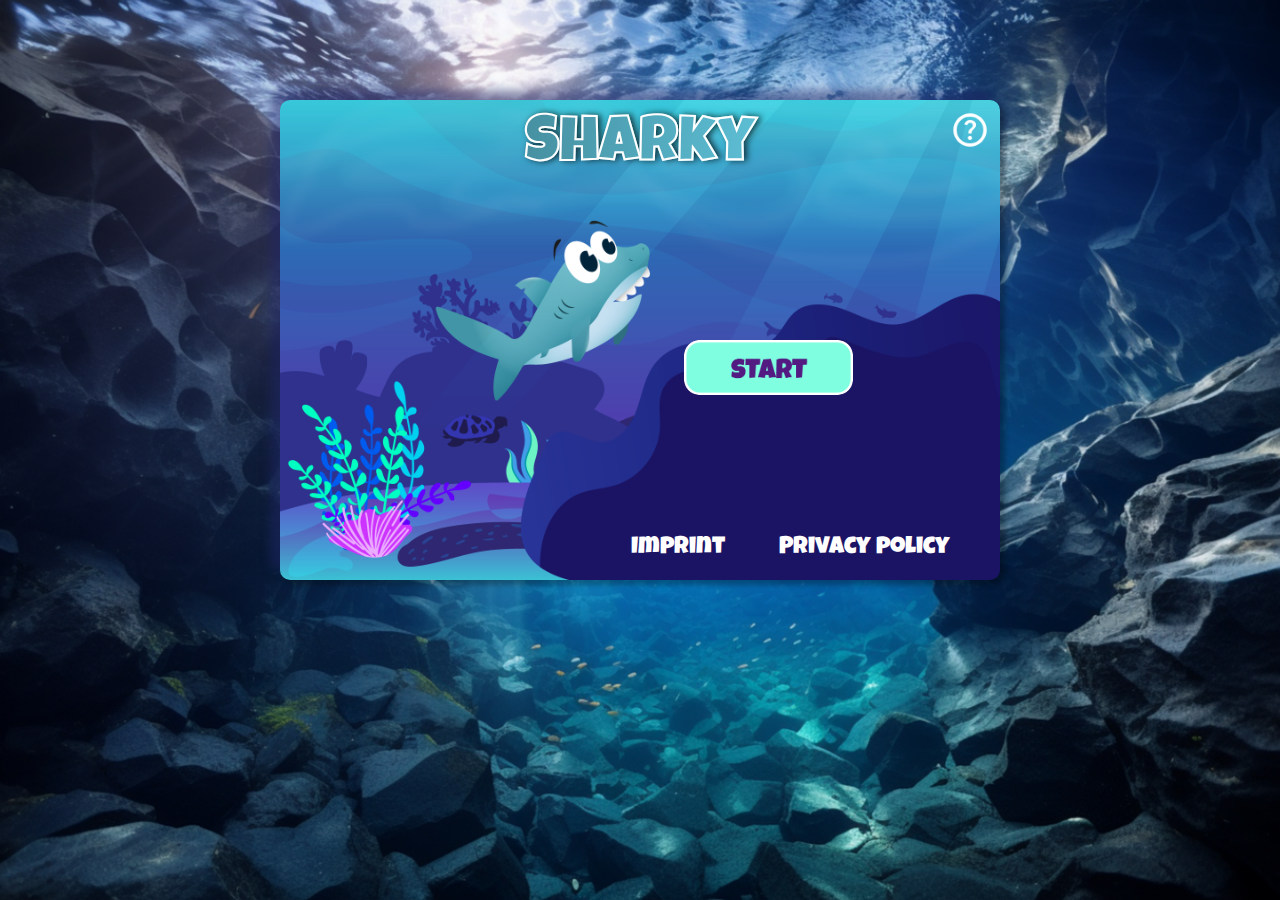
<file: index.html>
<!DOCTYPE html>
<html lang="en">

<head>
    <meta charset="UTF-8">
    <meta name="viewport" content="width=device-width, initial-scale=1.0, maximum-scale=1.0">
    <link rel="icon" type="image/x-icon" href="icons/hai.png">
    <link rel="apple-touch-icon" href="icons/hai.png">
    <link rel="stylesheet" href="style.css">
    <title>Sharky</title>
    <script src="./models/keyboard.class.js"></script>
    <script src="./models/world-music.class.js"></script>
    <script src="./models/world.class.js"></script>
    <script src="./models/drawable-object.class.js"></script>
    <script src="./models/movable-object.class.js"></script>
    <script src="./models/character-img.class.js"></script>
    <script src="./models/character.class.js"></script>
    <script src="./models/jellyfish.class.js"></script>
    <script src="./models/pufferfish.class.js"></script>
    <script src="./models/endboss.class.js"></script>
    <script src="./models/coin.class.js"></script>
    <script src="./models/poison.class.js"></script>
    <script src="./models/statusbar.class.js"></script>
    <script src="./models/light.class.js"></script>
    <script src="./models/background.class.js"></script>
    <script src="./models/throwable-object.class.js"></script>
    <script src="./models/level.class.js"></script>
    <script src="./levels/level1.js"></script>
    <script src="./js/game.js"></script>
</head>

<body onload="init()">
    <div id="container">
        <h1>Sharky</h1>
        <div class="info">
            <img id="sound" onclick="toggleVolume()" src="icons/sound-on.png" alt="" style="display: none;">
            <img id="info" onclick="toggleInfo()" src="icons/info.png" alt="">
            <img id="fullscreen" onclick="toggleFullscreen()" src="icons/fullscreen.png" alt="">
        </div>
        <div class="help transition" id="help" style="display: none; opacity: 0;" onclick="toggleInfo()">
            <div class="help-cont">
                <table>
                    <tr>
                        <td>Arrow Keys:</td>
                        <td>Swim Left/Right</td>
                    </tr>
                    <tr>
                        <td>Spacebar (hold):</td>
                        <td>Swim Up</td>
                    </tr>
                    <tr>
                        <td>Q:</td>
                        <td>Kill Pufferfish with a slap</td>
                    </tr>
                    <tr>
                        <td>W:</td>
                        <td>Bubbletrap Jellyfish</td>
                    </tr>
                    <tr>
                        <td>E:</td>
                        <td>Special bubble for Endboss</td>
                    </tr>
                </table>
            </div>
        </div>
        <canvas id="canvas" width="720" height="480"></canvas>
        <menu>
            <img onclick="initGame('firststart')" id="start" class="start transition" src="img/6.Botones/Start/2.png" alt="">
        </menu>
        <div id="impress" class="impress">
            <a class="transition" href="impressum.html">Imprint</a>
            <a class="transition" href="privacy.html">Privacy policy</a>
        </div>
        <div id="hud" class="hud" style="display: none;">
            <div class="panel">
                <div class="panel-wrapper-left">
                    <button id="btnLeft"><img class="arrow" src="icons/left.png" alt=""></button>
                    <button id="btnRight"><img class="arrow" src="icons/right.png" alt=""></button>
                </div>
            </div>
            <div class="panel">
                <div class="panel-wrapper-right">
                    <div>
                        <button id="btnOne">
                            <img class="fin-slap" src="img/1.Sharkie/4.Attack/Fin slap/5.png" alt="">
                        </button>
                        <button id="btnTwo">
                            <img class="bubble-key" src="img/1.Sharkie/4.Attack/Bubble trap/Bubble.png" alt="">
                        </button>
                        <button id="btnThree">
                            <img class="bubble-key"
                                src="img/1.Sharkie/4.Attack/Bubble trap/Poisoned Bubble (for whale).png" alt="">
                        </button>
                    </div>
                    <div>
                        <button id="btnUp"><img class="arrow" src="icons/up.png" alt=""></button>
                    </div>
                </div>
            </div>
        </div>
        <div class="loading-screen transition" id="loadingScreen" style="opacity: 0; display: none;">
            <p>Game is loading...</p>
        </div>
        <div class="victory-screen transition d-none" id="victory">
            <img cl onclick="initGame('victory')" class="tryagain transition"
                src="img/6.Botones/Try again/Recurso 17.png" alt="">
        </div>
        <div class="gameover-screen transition d-none" id="gameover">
            <img class="gameover-title" src="img/6.Botones/Tittles/Game Over/Recurso 13.png" alt="">
            <img onclick="initGame('gameover')" class="tryagain transition" src="img/6.Botones/Try again/Recurso 17.png"
                alt="">
        </div>
    </div>

    <div class="rotate-device">
        <p>Please Rotate your Device</p>
    </div>
</body>

</html>
</file>
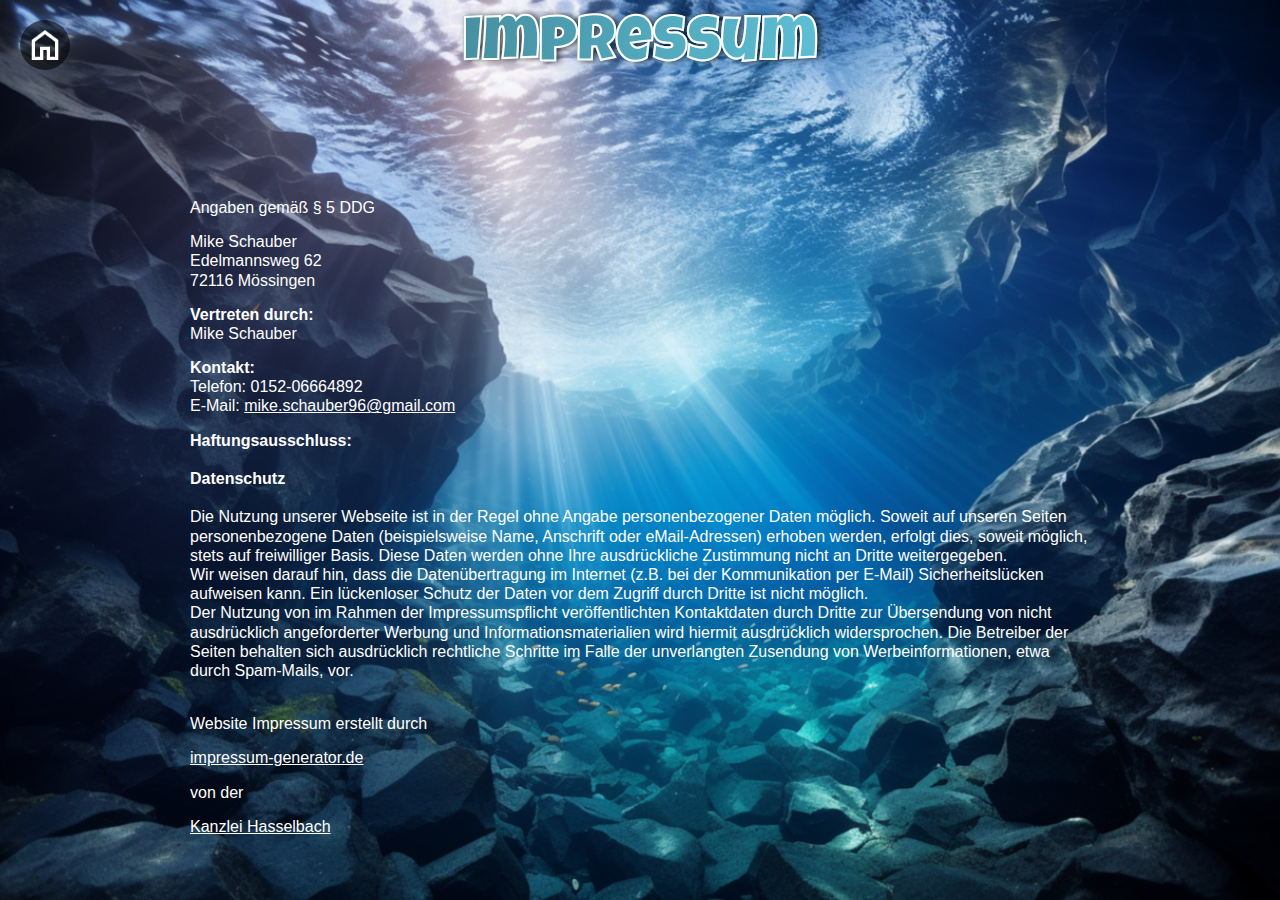
<file: impressum.html>
<!DOCTYPE html>
<html lang="en">

<head>
    <meta charset="UTF-8">
    <meta name="viewport" content="width=device-width, initial-scale=1.0, maximum-scale=1.0">
    <link rel="icon" type="image/x-icon" href="icons/hai.png">
    <link rel="apple-touch-icon" href="icons/hai.png">
    <link rel="stylesheet" href="style.css">
    <title>Sharky</title>
</head>

<body>
    <a class="home-a" href="index.html">
        <img class="home transition" src="icons/home.png" alt="">
    </a>
    <h2 class="impressum-h1">Impressum</h2>
    <div class='impressum'>
        <div class="impressum-cont">
            <p>Angaben gemäß § 5 DDG</p>
            <p>Mike Schauber <br>
                Edelmannsweg 62<br>
                72116 Mössingen <br>
            </p>
            <p> <strong>Vertreten durch: </strong><br>
                Mike Schauber<br>
            </p>
            <p><strong>Kontakt:</strong> <br>
                Telefon: 0152-06664892<br>
                E-Mail: <a href='mailto:mike.schauber96@gmail.com'>mike.schauber96@gmail.com</a></br></p>
            <p class="datenschutz"><strong>Haftungsausschluss: </strong><br><br><strong>Datenschutz</strong><br><br>
                Die Nutzung unserer Webseite ist in der Regel ohne Angabe personenbezogener Daten möglich. Soweit auf
                unseren Seiten personenbezogene Daten (beispielsweise Name, Anschrift oder eMail-Adressen) erhoben
                werden,
                erfolgt dies, soweit möglich, stets auf freiwilliger Basis. Diese Daten werden ohne Ihre ausdrückliche
                Zustimmung nicht an Dritte weitergegeben. <br>
                Wir weisen darauf hin, dass die Datenübertragung im Internet (z.B. bei der Kommunikation per E-Mail)
                Sicherheitslücken aufweisen kann. Ein lückenloser Schutz der Daten vor dem Zugriff durch Dritte ist
                nicht
                möglich. <br>
                Der Nutzung von im Rahmen der Impressumspflicht veröffentlichten Kontaktdaten durch Dritte zur
                Übersendung
                von nicht ausdrücklich angeforderter Werbung und Informationsmaterialien wird hiermit ausdrücklich
                widersprochen. Die Betreiber der Seiten behalten sich ausdrücklich rechtliche Schritte im Falle der
                unverlangten Zusendung von Werbeinformationen, etwa durch Spam-Mails, vor.<br>
            </p><br>
            Website Impressum erstellt durch <a href="https://www.impressum-generator.de">impressum-generator.de</a> von
            der
            <a href="https://www.kanzlei-hasselbach.de/" rel="nofollow">Kanzlei Hasselbach</a>
        </div>
    </div>
    <footer></footer>
</body>

</html>
</file>
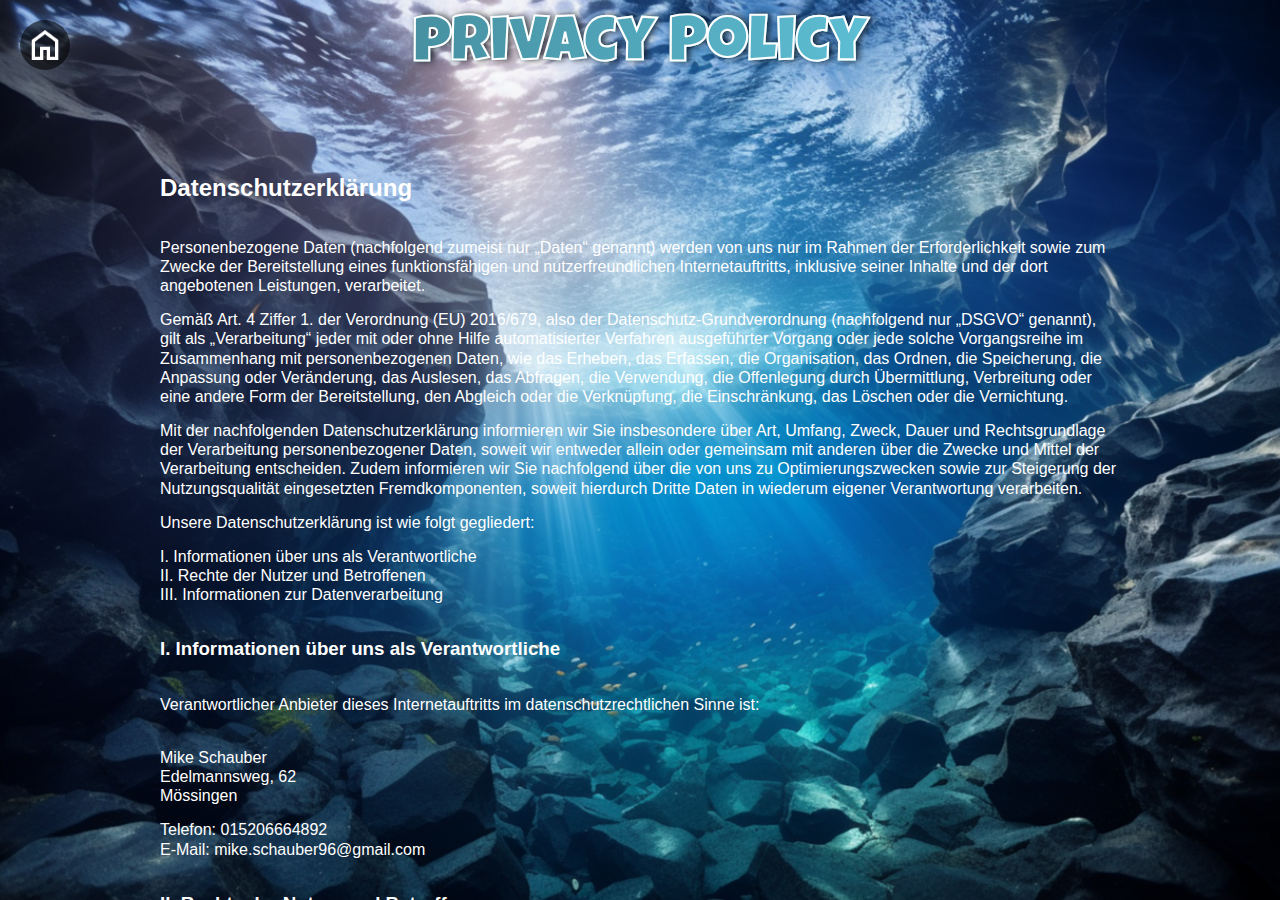
<file: privacy.html>
<!DOCTYPE html>
<html lang="en">

<head>
    <meta charset="UTF-8">
    <meta name="viewport" content="width=device-width, initial-scale=1.0, maximum-scale=1.0">
    <link rel="icon" type="image/x-icon" href="icons/hai.png">
    <link rel="apple-touch-icon" href="icons/hai.png">
    <link rel="stylesheet" href="style.css">
    <title>Sharky</title>
</head>


<body>
    <a href="index.html">
        <img class="home transition" src="icons/home.png" alt="">
    </a>
    <h2 class="impressum-h1" id="priv-h1">privacy Policy</h2>
    <div class='impressum'>
        <div class="privacy">
            <h2 class="wp-block-heading">Datenschutzerklärung</h2>
            <p>Personenbezogene Daten (nachfolgend zumeist nur „Daten“ genannt) werden von uns nur im Rahmen der
                Erforderlichkeit sowie zum Zwecke der Bereitstellung eines funktionsfähigen und nutzerfreundlichen
                Internetauftritts, inklusive seiner Inhalte und der dort angebotenen Leistungen, verarbeitet.</p>
            <p>Gemäß Art. 4 Ziffer 1. der Verordnung (EU) 2016/679, also der Datenschutz-Grundverordnung (nachfolgend
                nur
                „DSGVO“ genannt), gilt als „Verarbeitung“ jeder mit oder ohne Hilfe automatisierter Verfahren
                ausgeführter
                Vorgang oder jede solche Vorgangsreihe im Zusammenhang mit personenbezogenen Daten, wie das Erheben, das
                Erfassen, die Organisation, das Ordnen, die Speicherung, die Anpassung oder Veränderung, das Auslesen,
                das
                Abfragen, die Verwendung, die Offenlegung durch Übermittlung, Verbreitung oder eine andere Form der
                Bereitstellung, den Abgleich oder die Verknüpfung, die Einschränkung, das Löschen oder die Vernichtung.
            </p>
            <p>Mit der nachfolgenden Datenschutzerklärung informieren wir Sie insbesondere über Art, Umfang, Zweck,
                Dauer
                und Rechtsgrundlage der Verarbeitung personenbezogener Daten, soweit wir entweder allein oder gemeinsam
                mit
                anderen über die Zwecke und Mittel der Verarbeitung entscheiden. Zudem informieren wir Sie nachfolgend
                über
                die von uns zu Optimierungszwecken sowie zur Steigerung der Nutzungsqualität eingesetzten
                Fremdkomponenten,
                soweit hierdurch Dritte Daten in wiederum eigener Verantwortung verarbeiten.</p>
            <p>Unsere Datenschutzerklärung ist wie folgt gegliedert:</p>



            <p>I. Informationen über uns als Verantwortliche<br>II. Rechte der Nutzer und Betroffenen<br>III.
                Informationen
                zur Datenverarbeitung</p>



            <h3 class="wp-block-heading">I. Informationen über uns als Verantwortliche</h3>



            <p>Verantwortlicher Anbieter dieses Internetauftritts im datenschutzrechtlichen Sinne ist:</p>



            <br>Mike Schauber<br>Edelmannsweg, 62<br>Mössingen



            <p>Telefon: 015206664892 <br>E-Mail: mike.schauber96@gmail.com



            </p>

            <h3 class="wp-block-heading">II. Rechte der Nutzer und Betroffenen</h3>



            <p>Mit Blick auf die nachfolgend noch näher beschriebene Datenverarbeitung haben die Nutzer und Betroffenen
                das
                Recht</p>



            <ul class="wp-block-list">
                <li>auf Bestätigung, ob sie betreffende Daten verarbeitet werden, auf Auskunft über die verarbeiteten
                    Daten,
                    auf weitere Informationen über die Datenverarbeitung sowie auf Kopien der Daten (vgl. auch Art. 15
                    DSGVO);</li>



                <li>auf Berichtigung oder Vervollständigung unrichtiger bzw. unvollständiger Daten (vgl. auch Art. 16
                    DSGVO);</li>



                <li>auf unverzügliche Löschung der sie betreffenden Daten (vgl. auch Art. 17 DSGVO), oder, alternativ,
                    soweit eine weitere Verarbeitung gemäß Art. 17 Abs. 3 DSGVO erforderlich ist, auf Einschränkung der
                    Verarbeitung nach Maßgabe von Art. 18 DSGVO;</li>



                <li>auf Erhalt der sie betreffenden und von ihnen bereitgestellten Daten und auf Übermittlung dieser
                    Daten
                    an andere Anbieter/Verantwortliche (vgl. auch Art. 20 DSGVO);</li>



                <li>auf Beschwerde gegenüber der Aufsichtsbehörde, sofern sie der Ansicht sind, dass die sie
                    betreffenden
                    Daten durch den Anbieter unter Verstoß gegen datenschutzrechtliche Bestimmungen verarbeitet werden
                    (vgl.
                    auch Art. 77 DSGVO).</li>
            </ul>



            <p>Darüber hinaus ist der Anbieter dazu verpflichtet, alle Empfänger, denen gegenüber Daten durch den
                Anbieter
                offengelegt worden sind, über jedwede Berichtigung oder Löschung von Daten oder die Einschränkung der
                Verarbeitung, die aufgrund der Artikel 16, 17 Abs. 1, 18 DSGVO erfolgt, zu unterrichten. Diese
                Verpflichtung
                besteht jedoch nicht, soweit diese Mitteilung unmöglich oder mit einem unverhältnismäßigen Aufwand
                verbunden
                ist. Unbeschadet dessen hat der Nutzer ein Recht auf Auskunft über diese Empfänger.</p>



            <p><strong>Ebenfalls haben die Nutzer und Betroffenen nach Art. 21 DSGVO das Recht auf Widerspruch gegen die
                    künftige Verarbeitung der sie betreffenden Daten, sofern die Daten durch den Anbieter nach Maßgabe
                    von
                    Art. 6 Abs. 1 lit. f) DSGVO verarbeitet werden. Insbesondere ist ein Widerspruch gegen die
                    Datenverarbeitung zum Zwecke der Direktwerbung statthaft.</strong></p>



            <h3 class="wp-block-heading">III. Informationen zur Datenverarbeitung</h3>



            <p>Ihre bei Nutzung unseres Internetauftritts verarbeiteten Daten werden gelöscht oder gesperrt, sobald der
                Zweck der Speicherung entfällt, der Löschung der Daten keine gesetzlichen Aufbewahrungspflichten
                entgegenstehen und nachfolgend keine anderslautenden Angaben zu einzelnen Verarbeitungsverfahren gemacht
                werden.</p>
            <h4 class="jet-listing-dynamic-field__content">Kontaktanfragen / Kontaktmöglichkeit</h4>
            <p>Sofern Sie per Kontaktformular oder E-Mail mit uns in Kontakt treten, werden die dabei von Ihnen
                angegebenen
                Daten zur Bearbeitung Ihrer Anfrage genutzt. Die Angabe der Daten ist zur Bearbeitung und Beantwortung
                Ihre
                Anfrage erforderlich – ohne deren Bereitstellung können wir Ihre Anfrage nicht oder allenfalls
                eingeschränkt
                beantworten.</p>
            <p>Rechtsgrundlage für diese Verarbeitung ist Art. 6 Abs. 1 lit. b) DSGVO.</p>
            <p>Ihre Daten werden gelöscht, sofern Ihre Anfrage abschließend beantwortet worden ist und der Löschung
                keine
                gesetzlichen Aufbewahrungspflichten entgegenstehen, wie bspw. bei einer sich etwaig anschließenden
                Vertragsabwicklung.</p>
            <h4 class="jet-listing-dynamic-field__content">Serverdaten</h4>
            <p>Aus technischen Gründen, insbesondere zur Gewährleistung eines sicheren und stabilen Internetauftritts,
                werden Daten durch Ihren Internet-Browser an uns bzw. an unseren Webspace-Provider übermittelt. Mit
                diesen
                sog. Server-Logfiles werden u.a. Typ und Version Ihres Internetbrowsers, das Betriebssystem, die
                Website,
                von der aus Sie auf unseren Internetauftritt gewechselt haben (Referrer URL), die Website(s) unseres
                Internetauftritts, die Sie besuchen, Datum und Uhrzeit des jeweiligen Zugriffs sowie die IP-Adresse des
                Internetanschlusses, von dem aus die Nutzung unseres Internetauftritts erfolgt, erhoben.</p>
            <p>Diese so erhobenen Daten werden vorrübergehend gespeichert, dies jedoch nicht gemeinsam mit anderen Daten
                von
                Ihnen.</p>
            <p>Diese Speicherung erfolgt auf der Rechtsgrundlage von Art. 6 Abs. 1 lit. f) DSGVO. Unser berechtigtes
                Interesse liegt in der Verbesserung, Stabilität, Funktionalität und Sicherheit unseres
                Internetauftritts.
            </p>
            <p>Die Daten werden spätestens nach sieben Tage wieder gelöscht, soweit keine weitere Aufbewahrung zu
                Beweiszwecken erforderlich ist. Andernfalls sind die Daten bis zur endgültigen Klärung eines Vorfalls
                ganz
                oder teilweise von der Löschung ausgenommen.</p>
            <h4 class="jet-listing-dynamic-field__content">Facebook</h4>
            <p>Zur Bewerbung unserer Produkte und Leistungen sowie zur Kommunikation mit Interessenten oder Kunden
                betreiben
                wir eine Firmenpräsenz auf der Plattform Facebook.</p>
            <p>Auf dieser Social-Media-Plattform sind wir gemeinsam mit der Meta Platforms Ireland Limited, 4 Grand
                Canal
                Square, Dublin 2, Irland, verantwortlich.</p>
            <p>Der Datenschutzbeauftragte von Facebook kann über ein Kontaktformular erreicht werden:</p>
            <p><a href="https://www.facebook.com/help/contact/540977946302970" target="_blank"
                    rel="noopener nofollow">https://www.facebook.com/help/contact/540977946302970</a></p>
            <p>Die gemeinsame Verantwortlichkeit haben wir in einer Vereinbarung bezüglich der jeweiligen
                Verpflichtungen im
                Sinne der DSGVO geregelt. Diese Vereinbarung, aus der sich die gegenseitigen Verpflichtungen ergeben,
                ist
                unter dem folgenden Link abrufbar:</p>
            <p><a href="https://www.facebook.com/legal/terms/page_controller_addendum" target="_blank"
                    rel="noopener nofollow">https://www.facebook.com/legal/terms/page_controller_addendum</a></p>
            <p>Rechtsgrundlage für die dadurch erfolgende und nachfolgend wiedergegebene Verarbeitung von
                personenbezogenen
                Daten ist Art. 6 Abs. 1 lit. f DSGVO. Unser berechtigtes Interesse besteht an der Analyse, der
                Kommunikation
                sowie dem Absatz und der Bewerbung unserer Produkte und Leistungen.</p>
            <p>Rechtsgrundlage kann auch eine Einwilligung des Nutzers gemäß Art. 6 Abs. 1 lit. a DSGVO gegenüber dem
                Plattformbetreiber sein. Die Einwilligung hierzu kann der Nutzer nach Art. 7 Abs. 3 DSGVO jederzeit
                durch
                eine Mitteilung an den Plattformbetreiber für die Zukunft widerrufen.</p>
            <p>Bei dem Aufruf unseres Onlineauftritts auf der Plattform Facebook werden von der Facebook Ireland Ltd.
                als
                Betreiberin der Plattform in der EU Daten des Nutzers (z.B. persönliche Informationen, IP-Adresse etc.)
                verarbeitet.</p>
            <p>Diese Daten des Nutzers dienen zu statistischen Informationen über die Inanspruchnahme unserer
                Firmenpräsenz
                auf Facebook. Die Facebook Ireland Ltd. nutzt diese Daten zu Marktforschungs- und Werbezwecken sowie zur
                Erstellung von Profilen der Nutzer. Anhand dieser Profile ist es der Facebook Ireland Ltd.
                beispielsweise
                möglich, die Nutzer innerhalb und außerhalb von Facebook interessenbezogen zu bewerben. Ist der Nutzer
                zum
                Zeitpunkt des Aufrufes in seinem Account auf Facebook eingeloggt, kann die Facebook Ireland Ltd. zudem
                die
                Daten mit dem jeweiligen Nutzerkonto verknüpfen.</p>
            <p>Im Falle einer Kontaktaufnahme des Nutzers über Facebook werden die bei dieser Gelegenheit eingegebenen
                personenbezogenen Daten des Nutzers zur Bearbeitung der Anfrage genutzt. Die Daten des Nutzers werden
                bei
                uns gelöscht, sofern die Anfrage des Nutzers abschließend beantwortet wurde und keine gesetzlichen
                Aufbewahrungspflichten, wie z.B. bei einer anschließenden Vertragsabwicklung, entgegenstehen.</p>
            <p>Zur Verarbeitung der Daten werden von der Facebook Ireland Ltd. ggf. auch Cookies gesetzt.</p>
            <p>Sollte der Nutzer mit dieser Verarbeitung nicht einverstanden sein, so besteht die Möglichkeit, die
                Installation der Cookies durch eine entsprechende Einstellung des Browsers zu verhindern. Bereits
                gespeicherte Cookies können ebenfalls jederzeit gelöscht werden. Die Einstellungen hierzu sind vom
                jeweiligen Browser abhängig. Bei Flash-Cookies lässt sich die Verarbeitung nicht über die Einstellungen
                des
                Browsers unterbinden, sondern durch die entsprechende Einstellung des Flash-Players. Sollte der Nutzer
                die
                Installation der Cookies verhindern oder einschränken, kann dies dazu führen, dass nicht sämtliche
                Funktionen von Facebook vollumfänglich nutzbar sind.</p>
            <p>Näheres zu den Verarbeitungstätigkeiten, deren Unterbindung und zur Löschung der von Facebook
                verarbeiteten
                Daten finden sich in der Datenrichtlinie von Facebook:</p>
            <p><a href="https://www.facebook.com/privacy/explanation" target="_blank"
                    rel="noopener nofollow">https://www.facebook.com/privacy/explanation</a></p>
            <p>Es ist nicht ausgeschlossen, dass die Verarbeitung durch die Meta Platforms Ireland Limited auch über die
                Meta Platforms, Inc., 1601 Willow Road, Menlo Park, California 94025 in den USA erfolgt.</p>
            <h4 class="jet-listing-dynamic-field__content">Instagram</h4>
            <p>Zur Bewerbung unserer Produkte und Leistungen sowie zur Kommunikation mit Interessenten oder Kunden
                betreiben
                wir eine Firmenpräsenz auf der Plattform Instagram.</p>
            <p>Auf dieser Social-Media-Plattform sind wir gemeinsam mit der Meta Platforms Ireland Limited, 4 Grand
                Canal
                Square, Dublin 2, Irland, verantwortlich.</p>
            <p>Der Datenschutzbeauftragte von Instagram kann über ein Kontaktformular erreicht werden:</p>
            <p><a href="https://www.facebook.com/help/contact/540977946302970" target="_blank"
                    rel="noopener nofollow">https://www.facebook.com/help/contact/540977946302970</a></p>
            <p>Die gemeinsame Verantwortlichkeit haben wir in einer Vereinbarung bezüglich der jeweiligen
                Verpflichtungen im
                Sinne der DSGVO geregelt. Diese Vereinbarung, aus der sich die gegenseitigen Verpflichtungen ergeben,
                ist
                unter dem folgenden Link abrufbar:</p>
            <p><a href="https://www.facebook.com/legal/terms/page_controller_addendum" target="_blank"
                    rel="noopener nofollow">https://www.facebook.com/legal/terms/page_controller_addendum</a></p>
            <p>Rechtsgrundlage für die dadurch erfolgende und nachfolgend wiedergegebene Verarbeitung von
                personenbezogenen
                Daten ist Art. 6 Abs. 1 lit. f DSGVO. Unser berechtigtes Interesse besteht an der Analyse, der
                Kommunikation
                sowie dem Absatz und der Bewerbung unserer Produkte und Leistungen.</p>
            <p>Rechtsgrundlage kann auch eine Einwilligung des Nutzers gemäß Art. 6 Abs. 1 lit. a DSGVO gegenüber dem
                Plattformbetreiber sein. Die Einwilligung hierzu kann der Nutzer nach Art. 7 Abs. 3 DSGVO jederzeit
                durch
                eine Mitteilung an den Plattformbetreiber für die Zukunft widerrufen.</p>
            <p>Bei dem Aufruf unseres Onlineauftritts auf der Plattform Instagram werden von der Facebook Ireland Ltd.
                als
                Betreiberin der Plattform in der EU Daten des Nutzers (z.B. persönliche Informationen, IP-Adresse etc.)
                verarbeitet.</p>
            <p>Diese Daten des Nutzers dienen zu statistischen Informationen über die Inanspruchnahme unserer
                Firmenpräsenz
                auf Instagram. Die Facebook Ireland Ltd. nutzt diese Daten zu Marktforschungs- und Werbezwecken sowie
                zur
                Erstellung von Profilen der Nutzer. Anhand dieser Profile ist es der Facebook Ireland Ltd.
                beispielsweise
                möglich, die Nutzer innerhalb und außerhalb von Instagram interessenbezogen zu bewerben. Ist der Nutzer
                zum
                Zeitpunkt des Aufrufes in seinem Account auf Instagram eingeloggt, kann die Facebook Ireland Ltd. zudem
                die
                Daten mit dem jeweiligen Nutzerkonto verknüpfen.</p>
            <p>Im Falle einer Kontaktaufnahme des Nutzers über Instagram werden die bei dieser Gelegenheit eingegebenen
                personenbezogenen Daten des Nutzers zur Bearbeitung der Anfrage genutzt. Die Daten des Nutzers werden
                bei
                uns gelöscht, sofern die Anfrage des Nutzers abschließend beantwortet wurde und keine gesetzlichen
                Aufbewahrungspflichten, wie z.B. bei einer anschließenden Vertragsabwicklung, entgegenstehen.</p>
            <p>Zur Verarbeitung der Daten werden von der Facebook Ireland Ltd. ggf. auch Cookies gesetzt.</p>
            <p>Sollte der Nutzer mit dieser Verarbeitung nicht einverstanden sein, so besteht die Möglichkeit, die
                Installation der Cookies durch eine entsprechende Einstellung des Browsers zu verhindern. Bereits
                gespeicherte Cookies können ebenfalls jederzeit gelöscht werden. Die Einstellungen hierzu sind vom
                jeweiligen Browser abhängig. Bei Flash-Cookies lässt sich die Verarbeitung nicht über die Einstellungen
                des
                Browsers unterbinden, sondern durch die entsprechende Einstellung des Flash-Players. Sollte der Nutzer
                die
                Installation der Cookies verhindern oder einschränken, kann dies dazu führen, dass nicht sämtliche
                Funktionen von Facebook vollumfänglich nutzbar sind.</p>
            <p>Näheres zu den Verarbeitungstätigkeiten, deren Unterbindung und zur Löschung der von Instagram
                verarbeiteten
                Daten finden sich in der Datenrichtlinie von Instagram:</p>
            <p><a href="https://help.instagram.com/519522125107875" target="_blank"
                    rel="noopener nofollow">https://help.instagram.com/519522125107875</a></p>
            <p>Es ist nicht ausgeschlossen, dass die Verarbeitung durch die Facebook Ireland Ltd. auch über die Meta
                Platforms, Inc., 1601 Willow Road, Menlo Park, California 94025 in den USA erfolgt.</p>
            <h4 class="jet-listing-dynamic-field__content">LinkedIn</h4>
            <p>Wir unterhalten bei LinkedIn eine Onlinepräsenz um unser Unternehmen sowie unsere Leistungen zu
                präsentieren
                und mit Kunden/Interessenten zu kommunizieren. LinkedIn ist ein Service der LinkedIn Ireland Unlimited
                Company, Wilton Plaza, Wilton Place, Dublin 2, Irland, ein Tochterunternehmen der LinkedIn Corporation,
                1000
                W. Maude Avenue, Sunnyvale, CA 94085, USA.</p>
            <p>Insofern weisen wir darauf hin, dass die Möglichkeit besteht, dass Daten der Nutzer außerhalb der
                Europäischen Union, insbesondere in den USA, verarbeitet werden. Hierdurch können gesteigerte Risiken
                für
                die Nutzer insofern bestehen, als dass z.B. der spätere Zugriff auf die Nutzerdaten erschwert werden
                kann.
                Auch haben wir keinen Zugriff auf diese Nutzerdaten. Die Zugriffsmöglichkeit liegt ausschließlich bei
                LinkedIn.</p>
            <p>Die Datenschutzhinweise von LinkedIn finden Sie unter</p>
            <p><a href="https://www.linkedin.com/legal/privacy-policy" target="_blank"
                    rel="noopener nofollow">https://www.linkedin.com/legal/privacy-policy</a></p>
            <h4 class="jet-listing-dynamic-field__content">YouTube</h4>
            <p>Wir unterhalten bei YouTube eine Onlinepräsenz um unser Unternehmen sowie unsere Leistungen zu
                präsentieren
                und mit Kunden/Interessenten zu kommunizieren. YouTube ist ein Service der Google Ireland Limited,
                Gordon
                House, Barrow Street, Dublin 4, Irland, ein Tochterunternehmen der Google LLC, 1600 Amphitheatre
                Parkway,
                Mountain View, CA 94043 USA.</p>
            <p>Insofern weisen wir darauf hin, dass die Möglichkeit besteht, dass Daten der Nutzer außerhalb der
                Europäischen Union, insbesondere in den USA, verarbeitet werden. Hierdurch können gesteigerte Risiken
                für
                die Nutzer insofern bestehen, als dass z.B. der spätere Zugriff auf die Nutzerdaten erschwert werden
                kann.
                Auch haben wir keinen Zugriff auf diese Nutzerdaten. Die Zugriffsmöglichkeit liegt ausschließlich bei
                YouTube.</p>
            <p>Die Datenschutzhinweise von YouTube finden Sie unter</p>
            <p><a href="https://policies.google.com/privacy" target="_blank"
                    rel="noopener nofollow">https://policies.google.com/privacy</a></p>
            <h4 class="jet-listing-dynamic-field__content">Allgemeine Verlinkung auf Profile bei Drittanbietern</h4>
            <p>Der Anbieter setzt auf der Website eine Verlinkung auf die nachstehend aufgeführten sozialen Netzwerke
                ein.
            </p>
            <p>Rechtsgrundlage ist hierbei Art. 6 Abs. 1 lit. f DSGVO. Das berechtigte Interesse des Anbieters besteht
                an
                der Verbesserung der Nutzungsqualität der Website.</p>
            <p>Die Einbindung der Plugins erfolgt dabei über eine verlinkte Grafik. Erst durch einen Klick auf die
                entsprechende Grafik wird der Nutzer zu dem Dienst des jeweiligen sozialen Netzwerks weitergeleitet.</p>
            <p>Nach der Weiterleitung des Kunden werden durch das jeweilige Netzwerk Informationen über den Nutzer
                erfasst.
                Dies sind zunächst Daten wie IP-Adresse, Datum, Uhrzeit und besuchte Seite. Ist der Nutzer währenddessen
                in
                seinem Benutzerkonto des jeweiligen Netzwerks eingeloggt, kann der Netzwerk-Betreiber ggf. die
                gesammelten
                Informationen des konkreten Besuches des Nutzers dem persönlichen Account des Nutzers zuordnen.
                Interagiert
                der Nutzer über einen „Teilen“-Button des jeweiligen Netzwerks, können diese Informationen in dem
                persönlichen Benutzerkonto des Nutzers gespeichert und ggf. veröffentlicht werden. Will der Nutzer
                verhindern, dass die gesammelten Informationen unmittelbar seinem Benutzerkonto zugeordnet werden, muss
                sich
                der Nutzer vor dem Anklicken der Grafik ausloggen. Zudem besteht die Möglichkeit, das jeweilige
                Benutzerkonto entsprechend zu konfigurieren.</p>
            <p>Folgende soziale Netzwerke sind vom Anbieter verlinkt:</p>
            <h4 class="jet-listing-dynamic-field__content">facebook</h4>
            <p>Meta Platforms Ireland Limited, 4 Grand Canal Square, Dublin 2, Irland.</p>
            <p>Datenschutzerklärung: <a href="https://www.facebook.com/policy.php" target="_blank"
                    rel="noopener nofollow">https://www.facebook.com/policy.php</a></p>
            <h4 class="jet-listing-dynamic-field__content">Instagram</h4>
            <p>Meta Platforms Ireland Limited, 4 Grand Canal Square, Dublin 2, Irland.</p>
            <p>Datenschutzerklärung: <a href="https://help.instagram.com/519522125107875" target="_blank"
                    rel="noopener nofollow">https://help.instagram.com/519522125107875</a></p>
            <h4 class="jet-listing-dynamic-field__content">LinkedIn</h4>
            <p>LinkedIn Ireland Unlimited Company, Wilton Plaza, Wilton Place, Dublin 2, Irland, ein Tochterunternehmen
                der
                LinkedIn Corporation, 1000 W. Maude Avenue, Sunnyvale, CA 94085 USA.</p>
            <p>Datenschutzerklärung: <a href="https://www.linkedin.com/legal/privacy-policy" target="_blank"
                    rel="noopener nofollow">https://www.linkedin.com/legal/privacy-policy</a></p>
            <h4 class="jet-listing-dynamic-field__content">YouTube</h4>
            <p>Google Ireland Limited, Gordon House, Barrow Street, Dublin 4, Irland, ein Tochterunternehmen der Google
                LLC,
                1600 Amphitheatre Parkway, Mountain View, CA 94043 USA</p>
            <p>Datenschutzerklärung: <a href="https://policies.google.com/privacy" target="_blank"
                    rel="noopener nofollow">https://policies.google.com/privacy</a></p>

            <p><a href="https://www.generator-datenschutzerklärung.de" target="_blank"
                    rel="noopener">Muster-Datenschutzerklärung</a> der <a href="https://www.bewertung-löschen24.de"
                    rel="nofollow noopener" target="_blank">Anwaltskanzlei Weiß &amp; Partner</a></p>
        </div>
    </div>
    <footer></footer>
</body>

</html>
</file>
<file: style.css>
* {
  box-sizing: border-box;
}

@font-face {
  font-family: "luckiestGuy";
  src: url("./fonts/LuckiestGuy-Regular.ttf");
}

.d-none {
  display: none !important;
}

.transition {
  transition: all 125ms ease-in-out;
}

#container {
  position: relative;
  display: flex;
  flex-direction: column;
  align-items: center;
  width: 100%;
  max-width: 720px;
  margin-top: 50px;
}

body {
  margin: 0;
  display: flex;
  flex-direction: column;
  align-items: center;
  font-family: "luckiestGuy";
  font-size: 22px;
  background: url("icons/background.png") no-repeat center center fixed;
  background-size: cover;
  overflow-x: hidden;
  height: 100vh;
}

h1 {
  position: absolute;
  background-image: linear-gradient(90deg, #4690a1 0%, #5dbed4 100%);
  -webkit-background-clip: text;
  -webkit-text-fill-color: transparent;
  filter: drop-shadow(3px 0px 3px rgba(0, 0, 0, 0.671));
  -webkit-text-stroke: 0.1px rgb(255, 255, 255);
  font-size: 64px;
  margin: 15px 0px;
}

p {
  margin: 0;
}

menu {
  position: absolute;
  width: 100%;
  height: 100%;
  margin: 0;
  display: flex;
  justify-content: flex-end;
  padding-inline-start: 0;
  margin-right: 150px;
}

.start {
  position: relative;
  top: 50%;
  height: 55px;
  width: auto;
  cursor: pointer;
  border-radius: 15px;
  margin-right: 10%;
}

.impress {
  position: absolute;
  bottom: 20px;
  right: 0;
}

.impress a {
  font-size: 24px;
  color: white;
  text-decoration: wavy;
  margin-right: 50px;
}

.impress a:hover {
  filter: drop-shadow(-2px 0px 5px white);
}

.loading-screen {
  display: flex;
  align-items: center;
  justify-content: center;
  background-color: rgb(255, 255, 255);
  position: absolute;
  top: 0;
  left: 0;
  width: 100%;
  height: 100%;
  z-index: 100;
  border-radius: 10px;
}

.victory-screen {
  display: flex;
  align-items: center;
  justify-content: center;
  background-color: rgba(0, 0, 0, 0.664);
  background-image: url("img/6.Botones/Try again/Mesa de trabajo 1.png");
  background-size: contain;
  position: absolute;
  top: 0;
  left: 0;
  width: 100%;
  height: 100%;
  z-index: 100;
  border-radius: 10px;
}

.tryagain {
  height: 55px;
  width: auto;
  position: absolute;
  top: 320px;
  left: 240px;
  cursor: pointer;
  border-radius: 15px;
}

.tryagain:hover {
  box-shadow: 0px 0px 5px 3px rgba(161, 161, 161, 0.589);
  transform: scale(1.01);
}

.gameover-screen {
  display: flex;
  align-items: center;
  justify-content: center;
  background-color: rgba(0, 0, 0, 0.767);
  background-size: contain;
  position: absolute;
  top: 0;
  left: 0;
  width: 100%;
  height: 100%;
  z-index: 100;
  border-radius: 10px;
}

.gameover-title {
  position: absolute;
  display: flex;
  justify-content: center;
  height: 60px;
  filter: drop-shadow(0px 0px 2px white);
}

.panel {
  display: none;
}

canvas {
  display: block;
  background-color: black;
  display: block;
  transition: all 100ms ease-in-out;
  border-radius: 10px;
  box-shadow: 5px 5px 5px rgba(0, 0, 0, 0.288), -10px -10px 10px #1d246480;
  background-image: url("img/3. Background/Mesa de trabajo 1.png");
  background-size: cover;
  height: 100%;
  width: 100%;
}

.help {
  color: rgb(255, 255, 255);
  background-image: linear-gradient(
    90deg,
    #1d9ac0be 100%,
    #3284bb 50%,
    #ffffff 0%
  );
  background-size: contain;
  border-radius: 10px;
  transition: all 200ms ease-in-out;
  position: absolute;
  height: 100%;
  width: 100%;
  z-index: 101;
  display: flex;
  justify-content: center;
  flex-direction: column;
  align-items: center;
  font-size: 22px;
  cursor: zoom-out;
}

.help-cont {
  display: flex;
  flex-direction: column;
  gap: 10px;
}

.help-cont table {
  filter: drop-shadow(2px 2px 2px black);
}

.help-cont table tr td:first-of-type {
  padding-right: 40px;
  display: flex;
  justify-content: flex-start;
}

.info {
  position: absolute;
  display: flex;
  justify-content: flex-end;
  width: 100%;
  top: 0;
  gap: 5px;
  margin-right: 20px;
  margin-top: 10px;
  z-index: 100;
}

.info img {
  height: 40px;
  width: 40px;
  cursor: pointer;
}

.fin-slap {
  height: 70px;
  width: auto;
  position: relative;
  top: -8px;
  left: -2px;
}

.bubble-key {
  height: 35px;
  width: auto;
}

.arrow {
  height: 50px;
  width: auto;
  filter: drop-shadow(0px 0px 2px rgba(255, 255, 255, 0.712));
}

#hud {
  display: none;
  position: absolute;
  bottom: 0;
  left: 0;
  width: 100%;
  z-index: 10;
  align-items: center;
  justify-content: space-between;
}

.panel {
  display: flex;
}

.panel-wrapper-left,
.panel-wrapper-right div {
  display: flex;
  justify-content: center;
}

.panel-wrapper-left {
  display: flex;
  gap: 20px;
  margin-bottom: -35px;
  margin-left: 40px;
}

.panel-wrapper-right {
  position: relative;
  right: -10px;
  margin-bottom: 10px;
}

button {
  height: 55px;
  width: 55px;
  border-radius: 200px;
  display: flex;
  align-items: center;
  justify-content: center;
  background-color: rgba(127, 255, 212, 0.87);
  transition: all 125ms ease-in-out;
}

#btnOne {
  position: relative;
  top: 40px;
}

#btnTwo {
  position: relative;
  left: -10px;
  top: -2px;
}

#btnThree {
  position: relative;
  top: -40px;
  left: -16px;
}

#btnUp {
  position: relative;
  right: -35px;
  top: -10px;
  transform: scale(1.2);
}

#btnLeft,
#btnRight {
  transform: scale(1.2);
}

#btnThree:active {
  background-color: rgba(63, 92, 82, 0.87);
}

#btnOne:active {
  background-color: rgba(63, 92, 82, 0.87);
}

#btnTwo:active {
  background-color: rgba(63, 92, 82, 0.87);
}

#btnRight:active {
  background-color: rgba(63, 92, 82, 0.87);
}

#btnLeft:active {
  background-color: rgba(63, 92, 82, 0.87);
}

#btnUp:active {
  background-color: rgba(63, 92, 82, 0.87);
}

.home {
  position: absolute;
  top: 20px;
  left: 20px;
  display: flex;
  justify-content: center;
  align-items: center;
  padding: 5px;
  height: 50px;
  background-color: rgba(0, 0, 0, 0.575);
  border-radius: 200px;
}

.home:hover {
  filter: drop-shadow(0px 0px 5px white);
}

.impressum {
  color: rgb(255, 255, 255);
  display: flex;
  height: 100vh;
  width: 100%;
  justify-content: center;
  align-items: center;
  flex-direction: column;
  font-size: 16px;
  font-family: Arial, Helvetica, sans-serif;
  line-height: 1.2;
  overflow-y: hidden;
}

.impressum-h1 {
  background-image: linear-gradient(90deg, #4690a1 0%, #5dbed4 100%);
  -webkit-background-clip: text;
  -webkit-text-fill-color: transparent;
  filter: drop-shadow(3px 0px 3px rgba(0, 0, 0, 0.671));
  -webkit-text-stroke: 0.1px rgb(255, 255, 255);
  font-size: 64px;
  margin: 15px 0px;
}

.impressum-cont {
  padding: 20px;
  padding-top: 60px;
  display: flex;
  flex-direction: column;
  gap: 15px;
  overflow-y: auto;
}

.impressum-cont a {
  color: inherit;
}

.datenschutz {
  max-width: 900px;
}

.privacy {
  padding: 20px;
  padding-top: 60px;
  display: flex;
  flex-direction: column;
  justify-content: flex-start;
  align-items: flex-start;
  gap: 15px;
  overflow-y: scroll;
  height: 100%;
  max-width: 1000px;
  width: 100%;
}

.rotate-device {
  display: none;
  position: absolute;
  z-index: 999;
  width: 100%;
  height: 100%;
  background-color: rgb(27, 27, 27);
  color: white;
  justify-content: center;
  align-items: center;
}

@media (max-width: 1370px) and (orientation: landscape) {
  body {
    margin: 0;
    overflow: hidden;
  }

  #container {
    width: 100%;
    margin: 0;
  }
  #hud {
    display: flex;
  }
  canvas {
    width: 100%;
  }
  #fullscreen {
    display: none;
  }
}

@media (min-width: 950px) and (max-width: 1370px) and (orientation: landscape) {
  .rotate-device {
    display: none !important;
  }
  #hud {
    display: flex;
  }
  button {
    height: 70px;
    width: 70px;
  }

  #container {
    margin-top: 100px;
  }
}

@media (max-width: 1370px) and (orientation: portrait) {
  body {
    overflow: hidden;
  }

  #container {
    display: none;
  }

  .rotate-device {
    display: flex !important;
  }
}

@media (max-width: 950px) {
  .home {
    height: 35px;
  }
  #container {
    height: 100%;
  }
  canvas {
    height: 100%;
  }

  .impressum-h1 {
    font-size: 35px;
  }

  #priv-h1 {
    font-size: 28px;
  }
}
</file>
